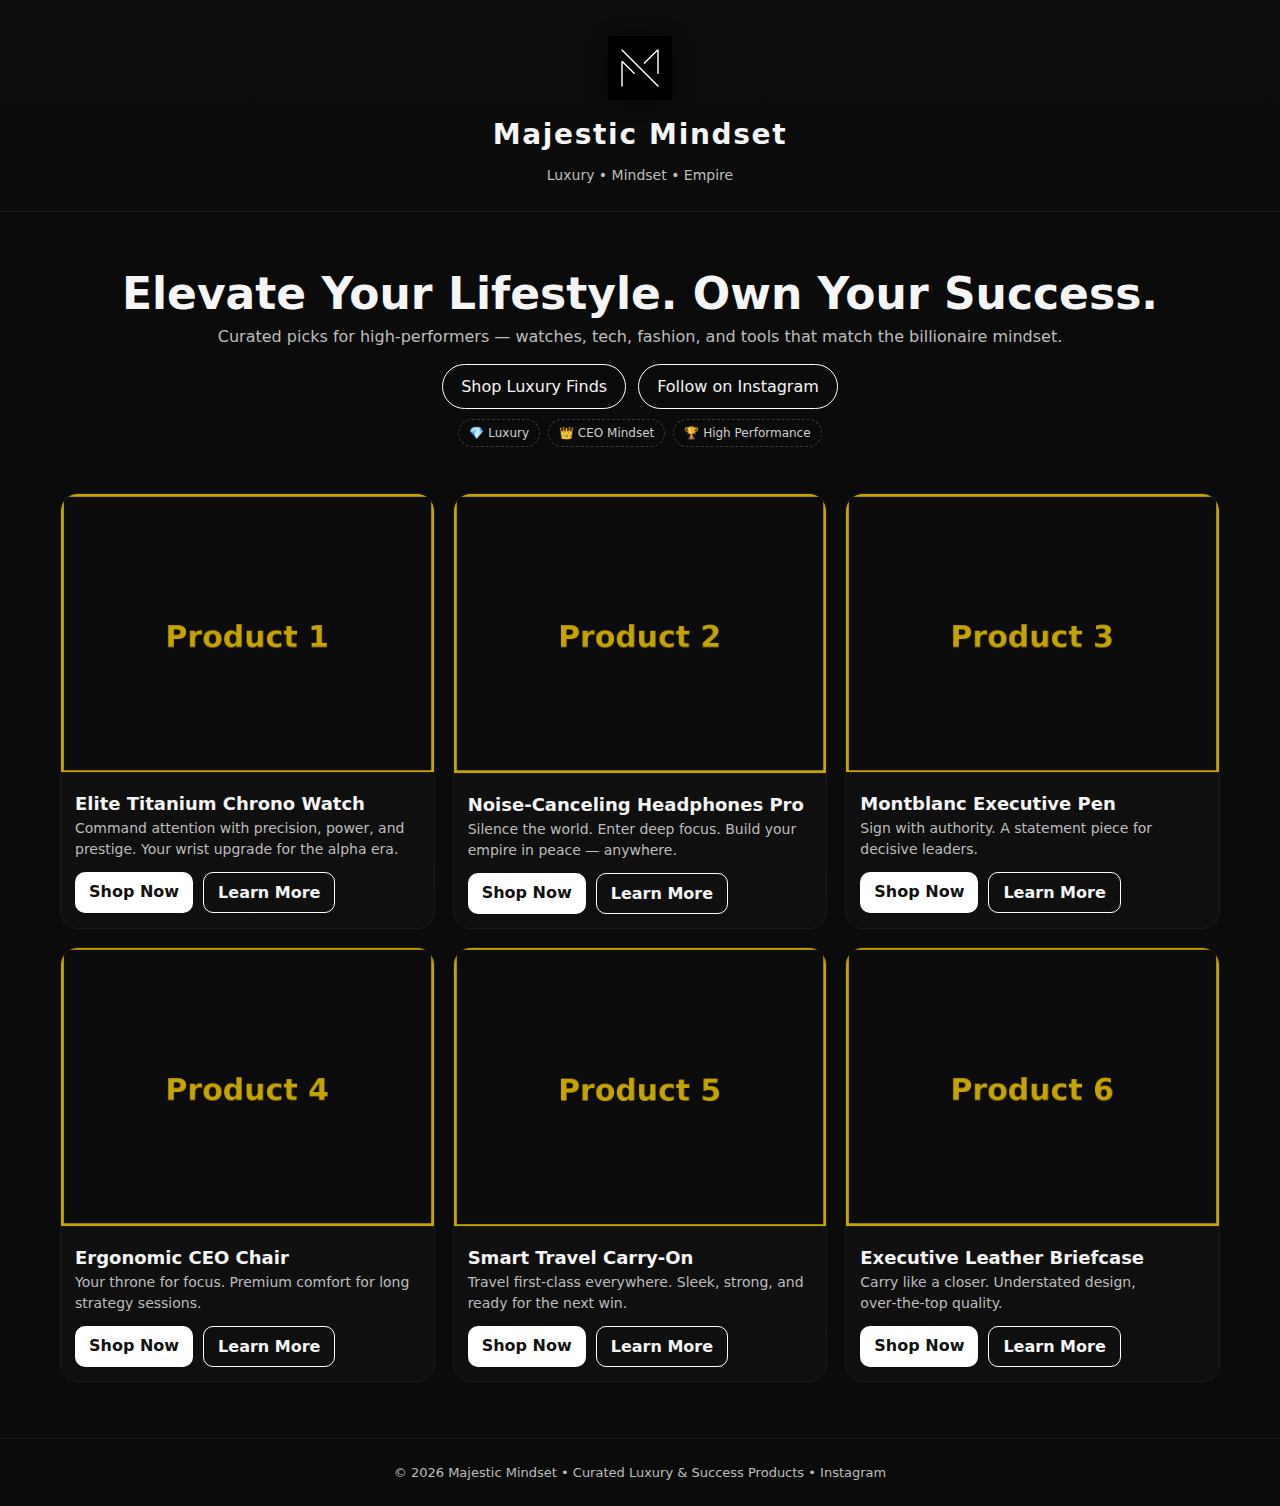
<file: majestic_mindset_site/index.html>
<!DOCTYPE html>
<html lang="en">
<head>
<meta charset="utf-8">
<meta name="viewport" content="width=device-width, initial-scale=1">
<title>Majestic Mindset – Luxury Affiliate Hub</title>
<meta name="description" content="Elevate your lifestyle. Curated luxury & success products chosen by Majestic Mindset.">
<link rel="icon" href="assets/logo.png">
<link rel="preload" href="assets/logo.png" as="image">
<link rel="stylesheet" href="styles.css">
</head>
<body>
  <header class="header">
    <a href="https://www.instagram.com/majesticcmindsett/" target="_blank" class="brand" aria-label="Majestic Mindset on Instagram">
      <img src="assets/logo.png" alt="Majestic Mindset Logo">
      <h1>Majestic Mindset</h1>
      <p>Luxury • Mindset • Empire</p>
    </a>
  </header>

  <main class="container">
    <section class="hero">
      <h2>Elevate Your Lifestyle. Own Your Success.</h2>
      <p>Curated picks for high-performers — watches, tech, fashion, and tools that match the billionaire mindset.</p>
      <div class="ctas">
        <a class="btn" href="#shop">Shop Luxury Finds</a>
        <a class="btn" href="https://www.instagram.com/majesticcmindsett/" target="_blank">Follow on Instagram</a>
      </div>
      <div class="tags">
        <span class="tag">💎 Luxury</span>
        <span class="tag">👑 CEO Mindset</span>
        <span class="tag">🏆 High Performance</span>
      </div>
    </section>

    <section id="shop" class="products">
      <!-- ===== PRODUCT CARD TEMPLATE =====
      Duplicate a .card block to add more products.
      Replace: data-link, img src, <h3>, and <p> text.
      -->
      <article class="card">
        <img src="assets/product_1.png" alt="Elite Titanium Chrono Watch">
        <div class="pad">
          <h3>Elite Titanium Chrono Watch</h3>
          <p>Command attention with precision, power, and prestige. Your wrist upgrade for the alpha era.</p>
          <div class="actions">
            <a class="buy" href="https://example.com/your-affiliate-link-1" target="_blank">Shop Now</a>
            <a class="link" href="https://example.com/your-affiliate-link-1" target="_blank">Learn More</a>
          </div>
        </div>
      </article>

      <article class="card">
        <img src="assets/product_2.png" alt="Noise‑Canceling Headphones Pro">
        <div class="pad">
          <h3>Noise‑Canceling Headphones Pro</h3>
          <p>Silence the world. Enter deep focus. Build your empire in peace — anywhere.</p>
          <div class="actions">
            <a class="buy" href="https://example.com/your-affiliate-link-2" target="_blank">Shop Now</a>
            <a class="link" href="https://example.com/your-affiliate-link-2" target="_blank">Learn More</a>
          </div>
        </div>
      </article>

      <article class="card">
        <img src="assets/product_3.png" alt="Montblanc Executive Pen">
        <div class="pad">
          <h3>Montblanc Executive Pen</h3>
          <p>Sign with authority. A statement piece for decisive leaders.</p>
          <div class="actions">
            <a class="buy" href="https://example.com/your-affiliate-link-3" target="_blank">Shop Now</a>
            <a class="link" href="https://example.com/your-affiliate-link-3" target="_blank">Learn More</a>
          </div>
        </div>
      </article>

      <article class="card">
        <img src="assets/product_4.png" alt="Ergonomic CEO Chair">
        <div class="pad">
          <h3>Ergonomic CEO Chair</h3>
          <p>Your throne for focus. Premium comfort for long strategy sessions.</p>
          <div class="actions">
            <a class="buy" href="https://example.com/your-affiliate-link-4" target="_blank">Shop Now</a>
            <a class="link" href="https://example.com/your-affiliate-link-4" target="_blank">Learn More</a>
          </div>
        </div>
      </article>

      <article class="card">
        <img src="assets/product_5.png" alt="Smart Travel Carry‑On">
        <div class="pad">
          <h3>Smart Travel Carry‑On</h3>
          <p>Travel first‑class everywhere. Sleek, strong, and ready for the next win.</p>
          <div class="actions">
            <a class="buy" href="https://example.com/your-affiliate-link-5" target="_blank">Shop Now</a>
            <a class="link" href="https://example.com/your-affiliate-link-5" target="_blank">Learn More</a>
          </div>
        </div>
      </article>

      <article class="card">
        <img src="assets/product_6.png" alt="Executive Leather Briefcase">
        <div class="pad">
          <h3>Executive Leather Briefcase</h3>
          <p>Carry like a closer. Understated design, over‑the‑top quality.</p>
          <div class="actions">
            <a class="buy" href="https://example.com/your-affiliate-link-6" target="_blank">Shop Now</a>
            <a class="link" href="https://example.com/your-affiliate-link-6" target="_blank">Learn More</a>
          </div>
        </div>
      </article>
    </section>
  </main>

  <footer class="footer">
    © <span id="year"></span> Majestic Mindset • Curated Luxury & Success Products • <a href="https://www.instagram.com/majesticcmindsett/" target="_blank">Instagram</a>
  </footer>

<script src="script.js"></script>
<script>document.getElementById('year').textContent=new Date().getFullYear()</script>
</body>
</html>
</file>
<file: majestic_mindset_site/styles.css>
:root{
  --bg:#0b0b0b;
  --fg:#f5f5f5;
  --muted:#bdbdbd;
  --white:#ffffff;
  --card:#111111;
  --card2:#0f0f0f;
}
*{box-sizing:border-box}
html,body{margin:0;padding:0;background:var(--bg);color:var(--fg);font-family:ui-sans-serif,system-ui,-apple-system,Segoe UI,Roboto,Inter,Arial}
a{color:inherit;text-decoration:none}
.container{max-width:1200px;margin:0 auto;padding:20px}
.header{display:flex;align-items:center;justify-content:center;padding:28px 0;border-bottom:1px solid #1b1b1b;background:linear-gradient(180deg,#0d0d0d,transparent)}
.header img{height:64px;width:auto;filter:drop-shadow(0 2px 10px rgba(0,0,0,.4))}
.brand{display:flex;gap:12px;align-items:center;justify-content:center;flex-direction:column;margin-top:8px}
.brand h1{font-size:28px;letter-spacing:.06em;margin:6px 0 0 0;font-weight:700}
.brand p{margin:4px 0 0 0;color:var(--muted);font-size:14px}
.hero{padding:36px 18px;text-align:center}
.hero h2{font-size:32px;margin:0 0 8px 0}
.hero p{color:var(--muted);margin:0;font-size:16px}
.ctas{margin-top:18px;display:flex;gap:12px;justify-content:center;flex-wrap:wrap}
.btn{padding:12px 18px;border:1px solid var(--white);border-radius:999px;color:var(--fg);transition:.2s ease;background:transparent}
.btn:hover{background:rgba(197,163,0,.08);transform:translateY(-1px)}
.products{display:grid;grid-template-columns:1fr;gap:18px;margin:10px 0 36px}
.card{background:linear-gradient(180deg,var(--card),var(--card2));border:1px solid #1b1b1b;border-radius:18px;overflow:hidden;transition:.25s ease}
.card:hover{transform:translateY(-2px);box-shadow:0 8px 24px rgba(0,0,0,.35)}
.card img{width:100%;aspect-ratio:4/3;object-fit:cover;border-bottom:1px solid #1b1b1b}
.card .pad{padding:14px}
.card h3{margin:2px 0 4px 0;font-size:18px}
.card p{margin:0;color:var(--muted);font-size:14px;line-height:1.5}
.card .actions{display:flex;gap:10px;margin-top:12px}
.card .buy{background:var(--white);color:#111;font-weight:700;border:none;border-radius:10px;padding:10px 14px;cursor:pointer}
.card .link{border:1px solid var(--white);background:transparent;color:var(--fg);font-weight:600;border-radius:10px;padding:10px 14px;cursor:pointer}
.footer{padding:26px 16px;border-top:1px solid #1b1b1b;color:var(--muted);text-align:center;font-size:13px}
.tags{display:flex;gap:8px;flex-wrap:wrap;justify-content:center;margin-top:10px}
.tag{font-size:12px;border:1px dashed #3a3a3a;padding:6px 10px;border-radius:999px;color:#cfcfcf}
/* Responsive */
@media(min-width:640px){.products{grid-template-columns:repeat(2,1fr)} .hero h2{font-size:40px}}
@media(min-width:960px){.products{grid-template-columns:repeat(3,1fr)} .hero h2{font-size:44px}}
</file>
